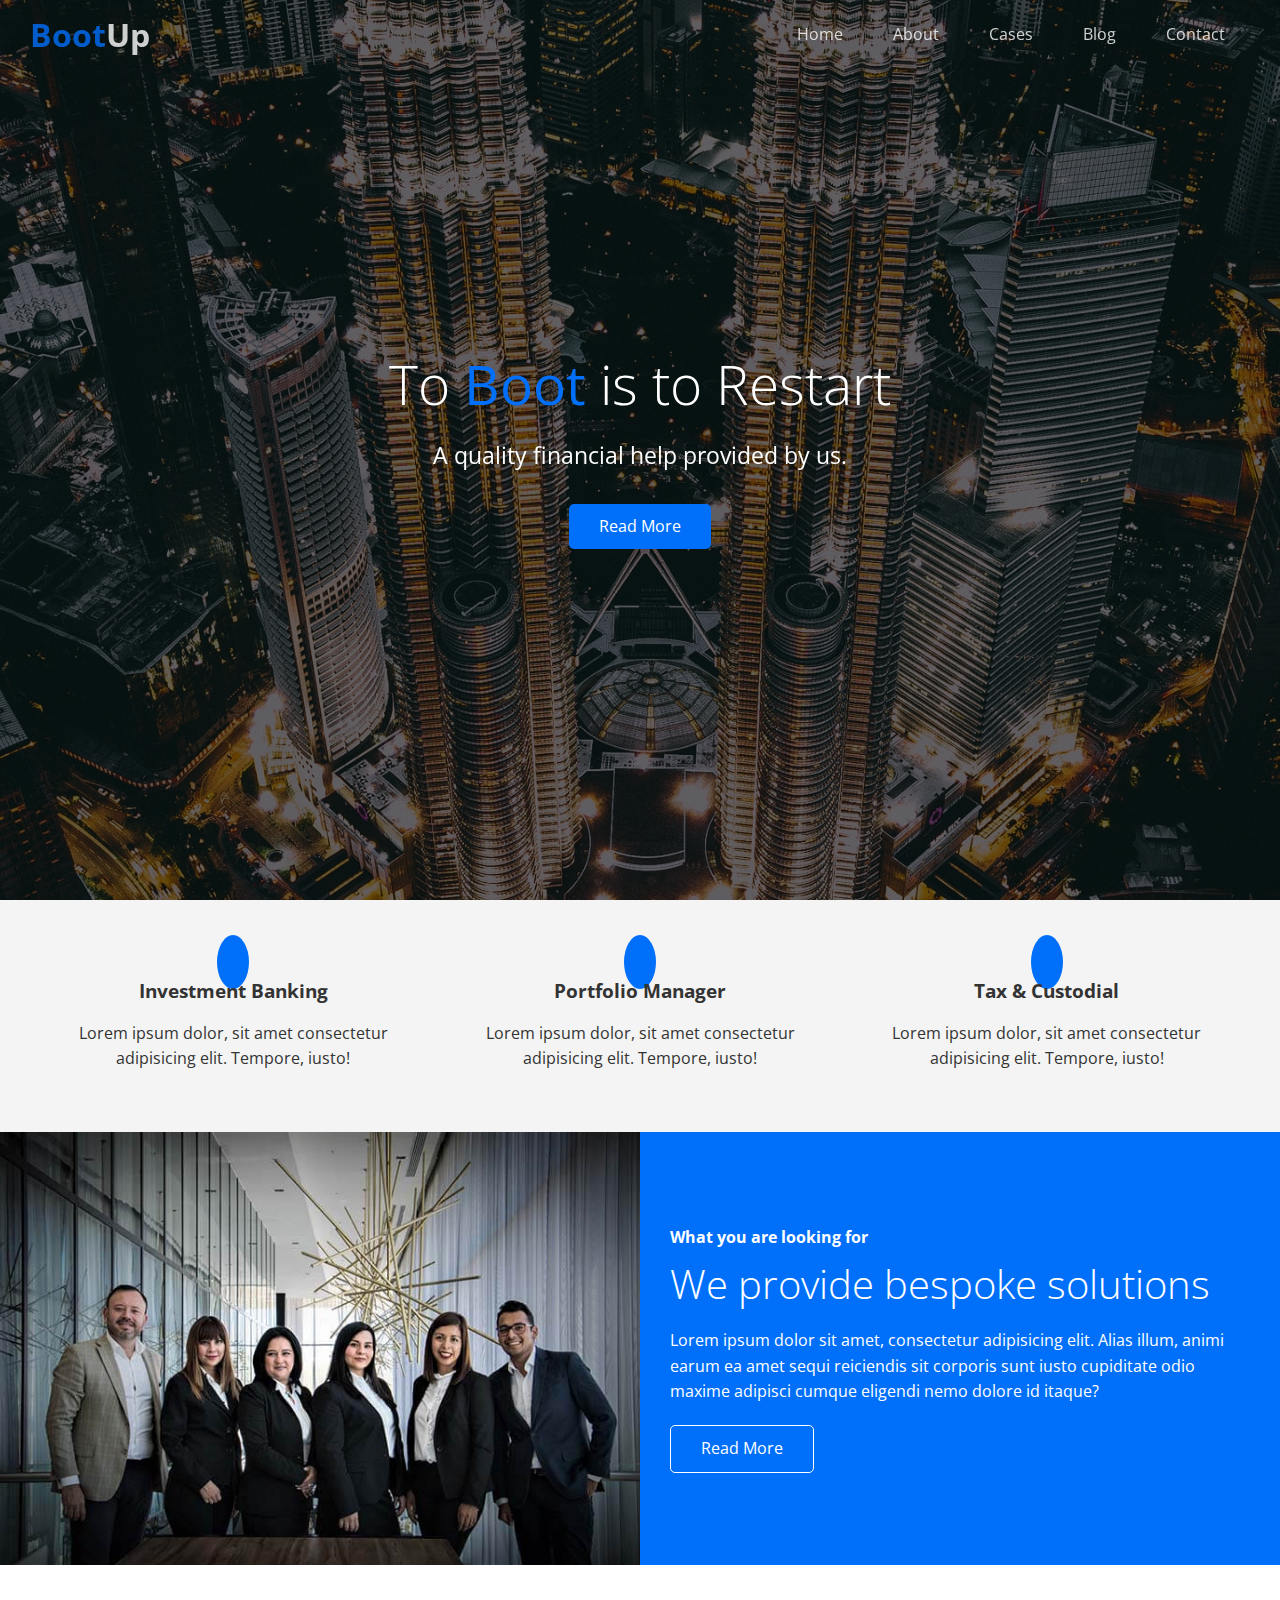
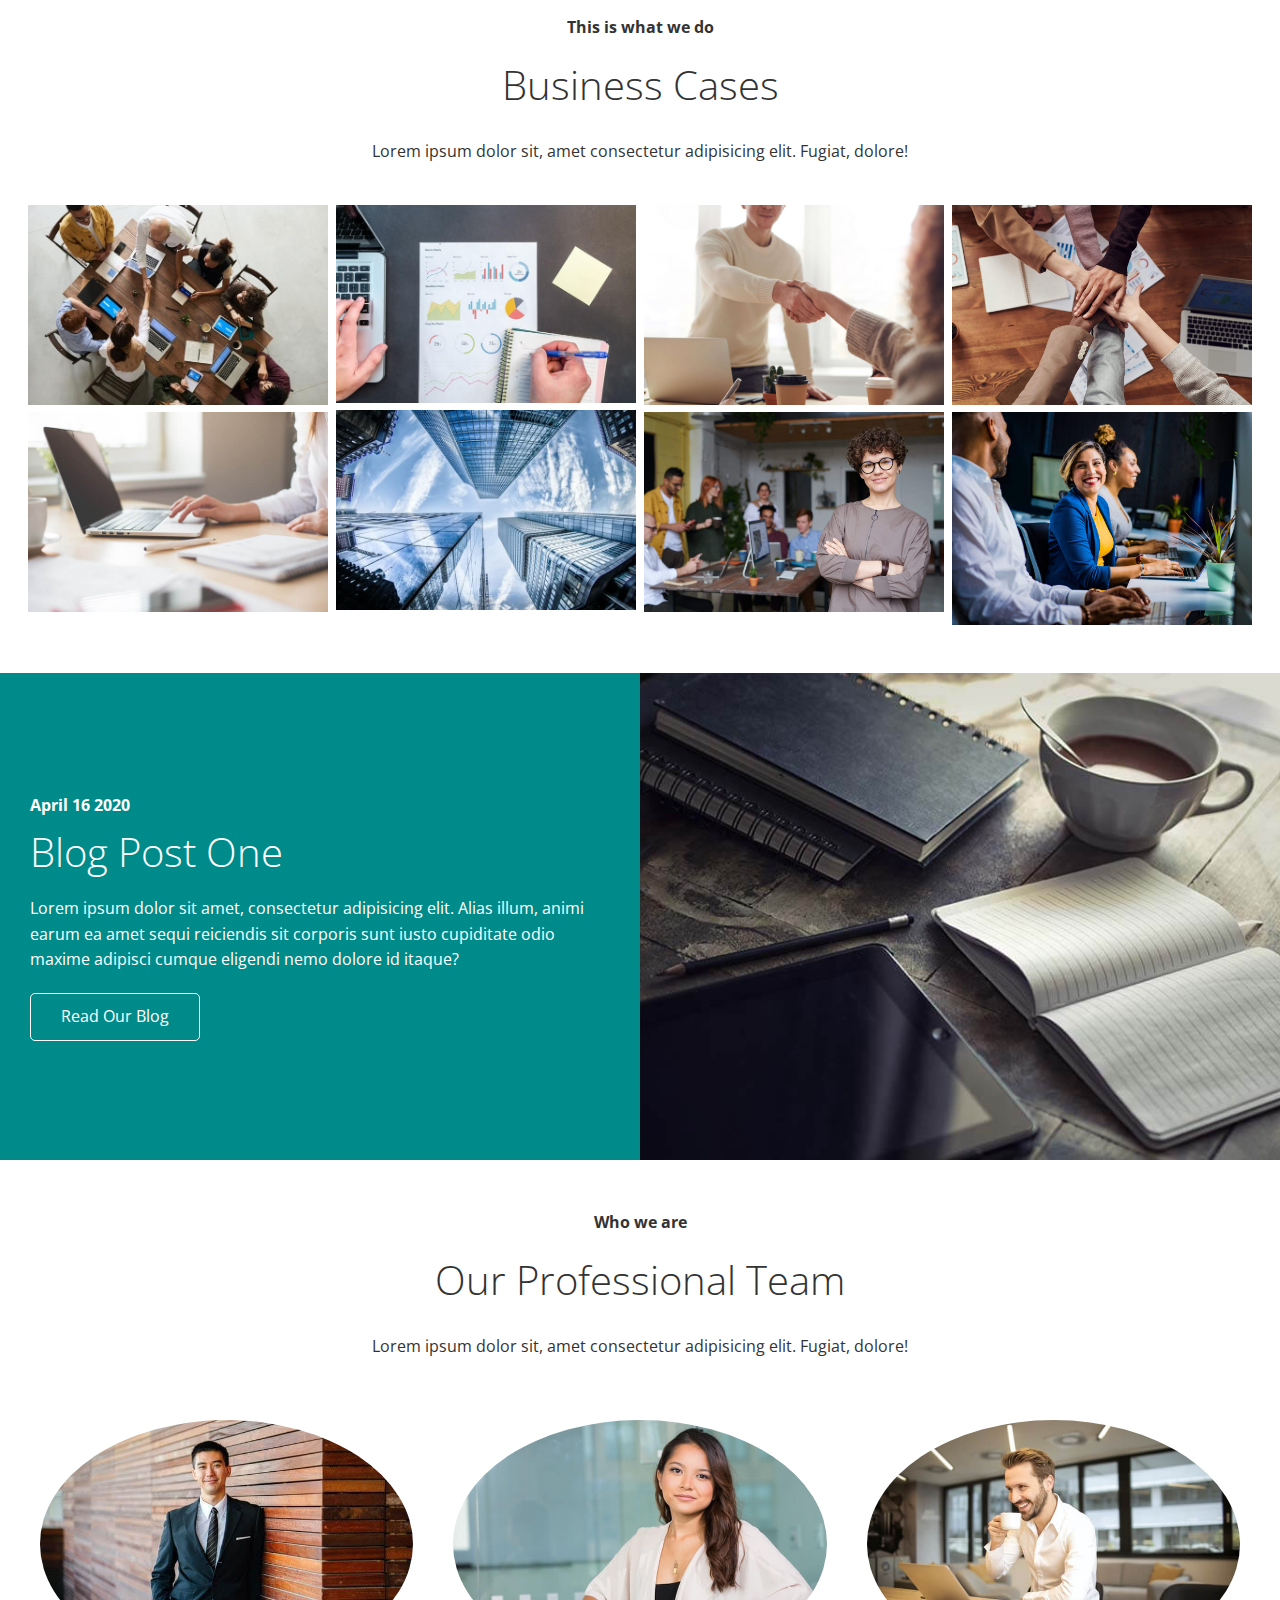
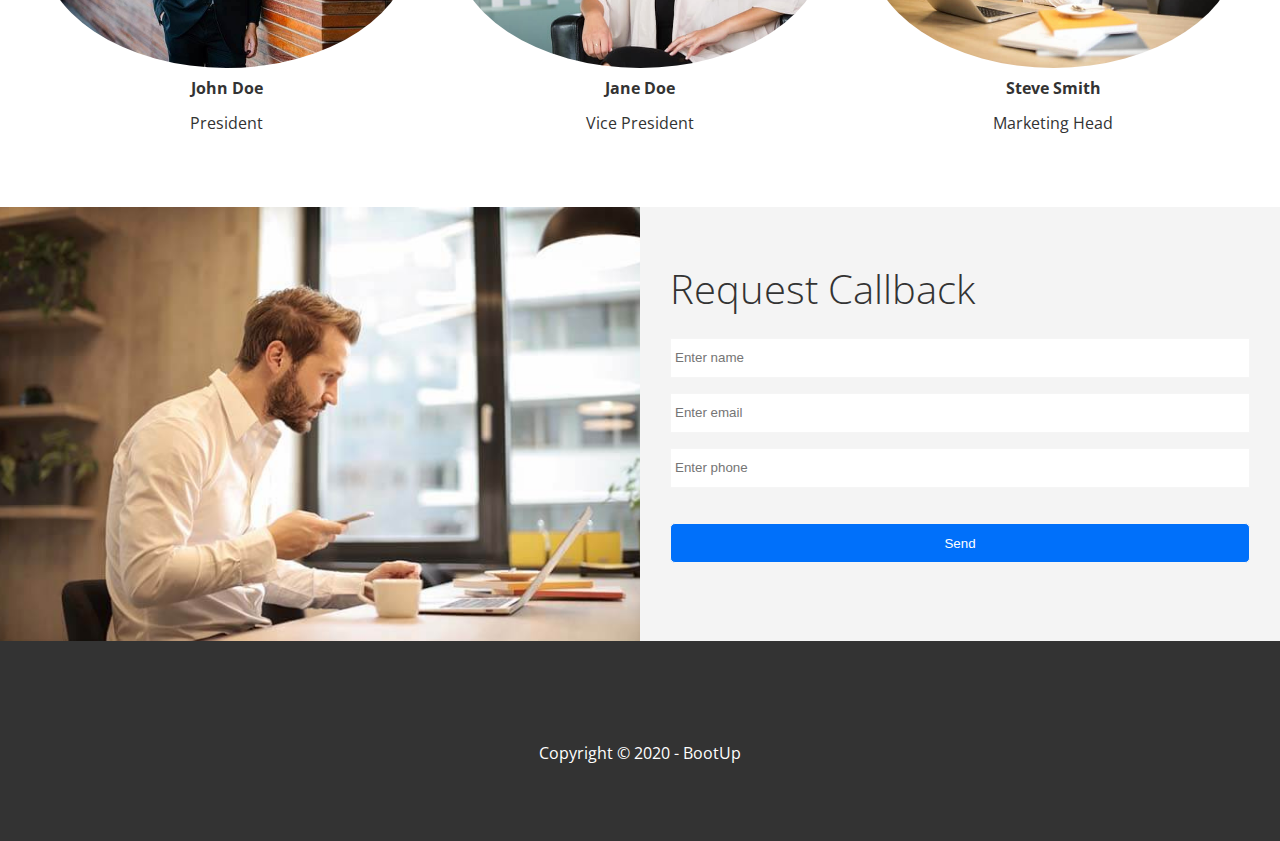
<file: index.html>
<!DOCTYPE html>
<html lang="en">
  <head>
    <meta charset="UTF-8" />
    <meta name="viewport" content="width=device-width, initial-scale=1.0" />
    <link rel="shortcut icon" type="image/x-icon" href="/favicon_io/favicon-32x32.png" />
    <link
      rel="stylesheet"
      href="https://cdnjs.cloudflare.com/ajax/libs/font-awesome/5.13.0/css/all.min.css"
      integrity="sha256-h20CPZ0QyXlBuAw7A+KluUYx/3pK+c7lYEpqLTlxjYQ="
      crossorigin="anonymous"
    />
    <link rel="stylesheet" href="css/lightbox.min.css" />
    <link rel="stylesheet" href="css/utilities.css" />
    <link rel="stylesheet" href="css/style.css" />
    <title>Welcome To BootUp</title>
  </head>
  <body id="home">
    <header class="hero">
      <div id="navbar" class="navbar top">
        <h1 class="logo">
          <span class="text-primary"><i class="fas fa-book-open"></i><b> Boot</span
          >Up</b>
        </h1>
        <nav>
          <ul>
            <li><a href="#home">Home</a></li>
            <li><a href="#about">About</a></li>
            <li><a href="#cases">Cases</a></li>
            <li><a href="#blog">Blog</a></li>
            <li><a href="#contact">Contact</a></li>
          </ul>
        </nav>
      </div>

      <div class="content">
        <h1>
          To <span class="text-primary"><b>Boot </b></span> is to Restart
        </h1>
        <p>A quality financial help provided by us.</p>
        <a href="#about" class="btn"
          ><i class="fas fa-chevron-right"></i> Read More</a
        >
      </div>
    </header>

    <main>
      <!-- About: Icons -->
      <section id="about" class="icons bg-light">
        <div class="flex-items">
          <div>
            <i class="fas fa-university fa-2x"></i>
            <div>
              <h3>Investment Banking</h3>
              <p>
                Lorem ipsum dolor, sit amet consectetur adipisicing elit.
                Tempore, iusto!
              </p>
            </div>
          </div>
          <div>
            <i class="fas fa-book-reader fa-2x"></i>
            <div>
              <h3>Portfolio Manager</h3>
              <p>
                Lorem ipsum dolor, sit amet consectetur adipisicing elit.
                Tempore, iusto!
              </p>
            </div>
          </div>
          <div>
            <i class="fas fa-pencil-alt fa-2x"></i>
            <div>
              <h3>Tax & Custodial</h3>
              <p>
                Lorem ipsum dolor, sit amet consectetur adipisicing elit.
                Tempore, iusto!
              </p>
            </div>
          </div>
        </div>
      </section>

      <!-- About:Solutions -->
      <section class="solutions flex-columns">
        <div class="row">
          <div class="column">
            <div class="column-1">
              <img src="images/home/people.jpg" alt="" />
            </div>
          </div>
          <div class="column">
            <div class="column-2 bg-primary">
              <h4>What you are looking for</h4>
              <h2>We provide bespoke solutions</h2>
              <p>
                Lorem ipsum dolor sit amet, consectetur adipisicing elit. Alias
                illum, animi earum ea amet sequi reiciendis sit corporis sunt
                iusto cupiditate odio maxime adipisci cumque eligendi nemo
                dolore id itaque?
              </p>
              <a href="#" class="btn btn-outline">
                <i class="fas fa-chevron"></i>
                Read More
              </a>
            </div>
          </div>
        </div>
      </section>

      <!-- Cases -->
      <section id="cases" class="cases flex-grid section-padding">
        <header class="section-header">
          <h4>This is what we do</h4>
          <h2>Business Cases</h2>
          <p>
            Lorem ipsum dolor sit, amet consectetur adipisicing elit. Fugiat,
            dolore!
          </p>
        </header>
        <div class="row">
          <div class="column">
            <a
              href="images/cases/cases1.jpg"
              data-lightbox="cases"
              data-title="Lorem ipsum dolor sit, amet consectetur adipisicing elit. Fugiat,
              dolore!"
            >
              <img src="images/cases/cases1.jpg" alt="" />
            </a>
            <a
              href="images/cases/cases2.jpg"
              data-lightbox="cases"
              data-title="Lorem ipsum dolor sit, amet consectetur adipisicing elit. Fugiat,
              dolore!"
            >
              <img src="images/cases/cases2.jpg" alt="" />
            </a>
          </div>
          <div class="column">
            <a
              href="images/cases/cases3.jpg"
              data-lightbox="cases"
              data-title="Lorem ipsum dolor sit, amet consectetur adipisicing elit. Fugiat,
            dolore!"
            >
              <img src="images/cases/cases3.jpg" alt="" />
            </a>
            <a
              href="images/cases/cases4.jpg"
              data-lightbox="cases"
              data-title="Lorem ipsum dolor sit, amet consectetur adipisicing elit. Fugiat,
              dolore!"
            >
              <img src="images/cases/cases4.jpg" alt="" />
            </a>
          </div>
          <div class="column">
            <a
              href="images/cases/cases5.jpg"
              data-lightbox="cases"
              data-title="Lorem ipsum dolor sit, amet consectetur adipisicing elit. Fugiat,
            dolore!"
            >
              <img src="images/cases/cases5.jpg" alt="" />
            </a>
            <a
              href="images/cases/cases6.jpg"
              data-lightbox="cases"
              data-title="Lorem ipsum dolor sit, amet consectetur adipisicing elit. Fugiat,
              dolore!"
            >
              <img src="images/cases/cases6.jpg" alt="" />
            </a>
          </div>
          <div class="column">
            <a
              href="images/cases/cases7.jpg"
              data-lightbox="cases"
              data-title="Lorem ipsum dolor sit, amet consectetur adipisicing elit. Fugiat,
            dolore!"
            >
              <img src="images/cases/cases7.jpg" alt="" />
            </a>
            <a
              href="images/cases/cases8.jpg"
              data-lightbox="cases"
              data-title="Lorem ipsum dolor sit, amet consectetur adipisicing elit. Fugiat,
              dolore!"
            >
              <img src="images/cases/cases8.jpg" alt="" />
            </a>
          </div>
        </div>
      </section>

      <!-- Blog -->
      <section id="blog" class="blog flex-columns flex-reverse">
        <div class="row">
          <div class="column">
            <div class="column-1">
              <img src="images/home/blog.jpg" alt="" />
            </div>
          </div>
          <div class="column">
            <div class="column-2 bg-secondary">
              <h4>April 16 2020</h4>
              <h2>Blog Post One</h2>
              <p>
                Lorem ipsum dolor sit amet, consectetur adipisicing elit. Alias
                illum, animi earum ea amet sequi reiciendis sit corporis sunt
                iusto cupiditate odio maxime adipisci cumque eligendi nemo
                dolore id itaque?
              </p>
              <a href="blog.html" class="btn btn-outline">
                <i class="fas fa-chevron"></i>
                Read Our Blog
              </a>
            </div>
          </div>
        </div>
      </section>

      <!-- Team -->
      <section id="team" class="team section-padding">
        <header class="section-header">
          <h4>Who we are</h4>
          <h2>Our Professional Team</h2>
          <p>
            Lorem ipsum dolor sit, amet consectetur adipisicing elit. Fugiat,
            dolore!
          </p>
        </header>
        <div class="flex-items">
          <div>
            <img src="images/team/person1.jpg" alt="" />
            <h4>John Doe</h4>
            <p>President</p>
          </div>
          <div>
            <img src="images/team/person2.jpg" alt="" />
            <h4>Jane Doe</h4>
            <p>Vice President</p>
          </div>
          <div>
            <img src="images/team/person3.jpg" alt="" />
            <h4>Steve Smith</h4>
            <p>Marketing Head</p>
          </div>
        </div>
      </section>

      <!-- Contact -->
      <section id="contact" class="contact flex-columns">
        <div class="row">
          <div class="column">
            <div class="column-1">
              <img src="images/home/contact.jpg" alt="" />
            </div>
          </div>
          <div class="column">
            <div class="column-2 bg-light">
              <h2>Request Callback</h2>
              <form action="" class="callback-form">
                <div class="form-control">
                  <label for="name"></label>
                  <input
                    type="text"
                    name="name"
                    id="name"
                    placeholder="Enter name"
                  />
                </div>
                <div class="form-control">
                  <label for="email"></label>
                  <input
                    type="email"
                    name="email"
                    id="email"
                    placeholder="Enter email"
                  />
                </div>
                <div class="form-control">
                  <label for="phone"></label>
                  <input
                    type="text"
                    name="phone"
                    id="phone"
                    placeholder="Enter phone"
                  />
                </div>
                <input type="submit" value="Send" id="submit" class="btn" />
              </form>
            </div>
          </div>
        </div>
      </section>
    </main>

    <footer class="footer bg-dark">
      <div class="social">
        <a href="#"><i class="fab fa-facebook fa-2x"></i></a>
        <a href="#"><i class="fab fa-twitter fa-2x"></i></a>
        <a href="#"><i class="fab fa-youtube fa-2x"></i></a>
        <a href="#"><i class="fab fa-linkedin fa-2x"></i></a>
      </div>
      <p>Copyright &copy; 2020 - BootUp</p>
    </footer>

    <script
      src="https://code.jquery.com/jquery-3.5.0.min.js"
      integrity="sha256-xNzN2a4ltkB44Mc/Jz3pT4iU1cmeR0FkXs4pru/JxaQ="
      crossorigin="anonymous"
    ></script>
    <script src="js/lightbox.min.js"></script>
    <script>
      const navbar = document.getElementById("navbar");
      let scrolled = false;

      window.onscroll = function () {
        if (window.pageYOffset > 100) {
          navbar.classList.remove("top");
          if (!scrolled) {
            navbar.style.transform = "translateY(-70px)";
          }
          setTimeout(function () {
            navbar.style.transform = "translateY(0)";
            scrolled = true;
          }, 200);
        } else {
          navbar.classList.add("top");
          scrolled = false;
        }
      };

      // Smooth Scrolling
      $("#navbar a, .btn").on("click", function (e) {
        if (this.hash !== "") {
          e.preventDefault();

          const hash = this.hash;

          $("html, body").animate(
            {
              scrollTop: $(hash).offset().top - 100,
            },
            800
          );
        }
      });
    </script>
  </body>
</html>
</file>
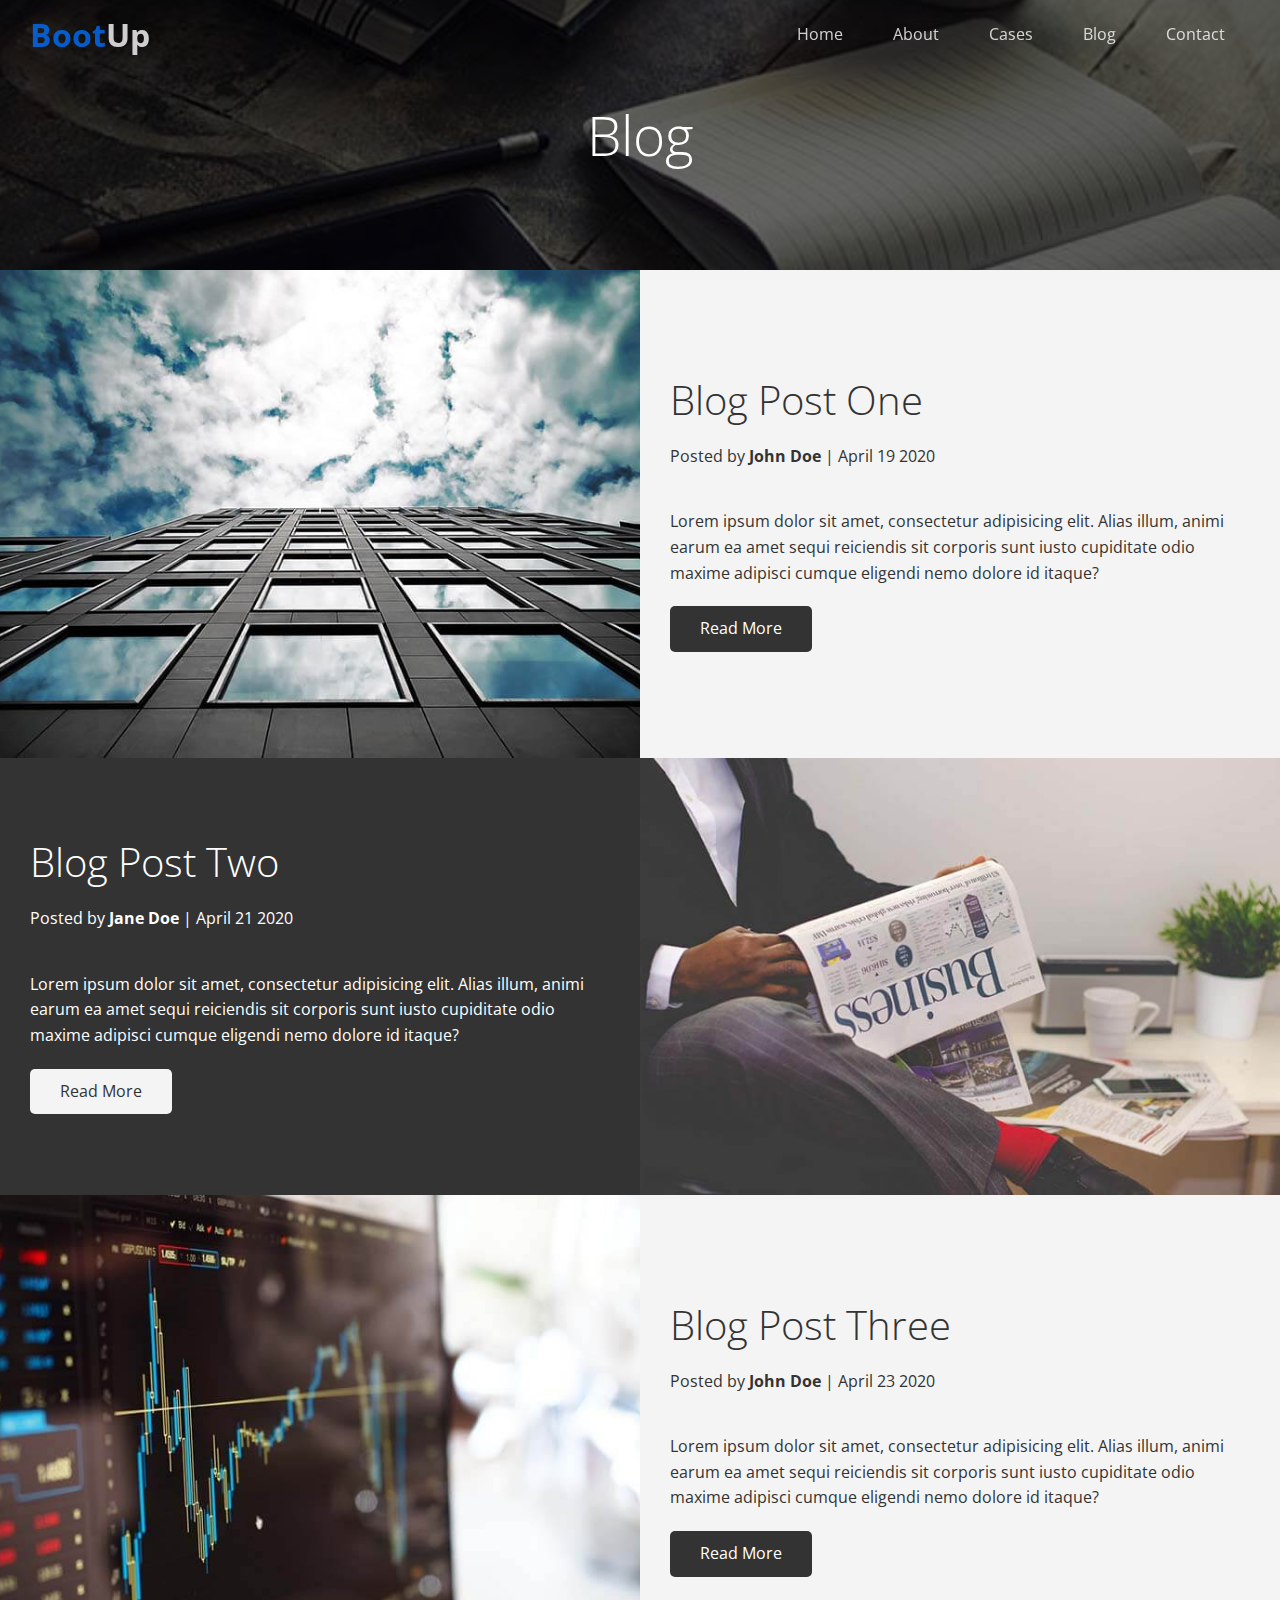
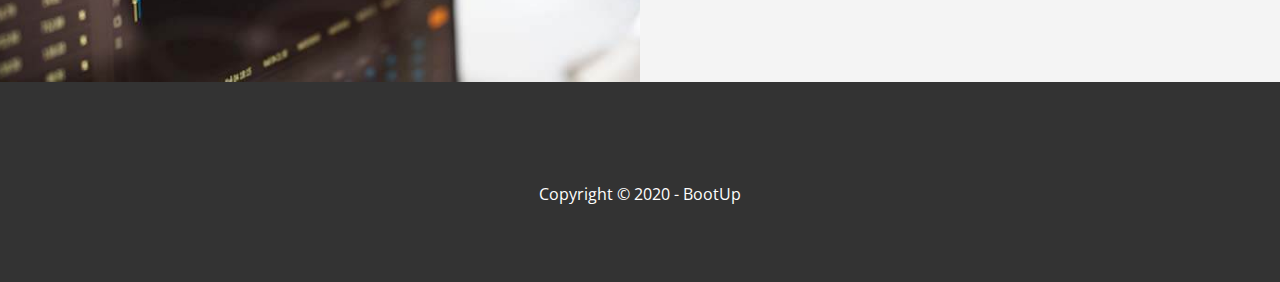
<file: blog.html>
<!DOCTYPE html>
<html lang="en">
  <head>
    <meta charset="UTF-8" />
    <meta name="viewport" content="width=device-width, initial-scale=1.0" />
    <link rel="shortcut icon" type="image/x-icon" href="/favicon_io/favicon-32x32.png" />
    <link
      rel="stylesheet"
      href="https://cdnjs.cloudflare.com/ajax/libs/font-awesome/5.13.0/css/all.min.css"
      integrity="sha256-h20CPZ0QyXlBuAw7A+KluUYx/3pK+c7lYEpqLTlxjYQ="
      crossorigin="anonymous"
    />
    <link rel="stylesheet" href="css/utilities.css" />
    <link rel="stylesheet" href="css/style.css" />
    <title>Read Our Blog</title>
  </head>
  <body id="home">
    <header class="hero blog">
      <div id="navbar" class="navbar top">
        <h1 class="logo">
          <span class="text-primary"><i class="fas fa-book-open"></i><b>Boot</span
          >Up</b>
        </h1>
        <nav>
          <ul>
            <li><a href="index.html">Home</a></li>
            <li><a href="index.html#about">About</a></li>
            <li><a href="index.html#cases">Cases</a></li>
            <li><a href="index.html#blog">Blog</a></li>
            <li><a href="index.html#contact">Contact</a></li>
          </ul>
        </nav>
      </div>

      <div class="content">
        <h1>Blog</h1>
      </div>
    </header>

    <main>
      <article class="flex-columns">
        <div class="row">
          <div class="column">
            <div class="column-1">
              <img src="images/blog/blog1.jpg" alt="" />
            </div>
          </div>
          <div class="column">
            <div class="column-2 bg-light">
              <h2>Blog Post One</h2>
              <p class="meta">
                <i class="fas fa-user"></i> Posted by
                <strong>John Doe</strong> | April 19 2020
              </p>
              <p>
                Lorem ipsum dolor sit amet, consectetur adipisicing elit. Alias
                illum, animi earum ea amet sequi reiciendis sit corporis sunt
                iusto cupiditate odio maxime adipisci cumque eligendi nemo
                dolore id itaque?
              </p>
              <a href="post.html" class="btn btn-dark">
                <i class="fas fa-chevron"></i>
                Read More
              </a>
            </div>
          </div>
        </div>
      </article>

      <article class="flex-columns flex-reverse">
        <div class="row">
          <div class="column">
            <div class="column-1">
              <img src="images/blog/blog2.jpg" alt="" />
            </div>
          </div>
          <div class="column">
            <div class="column-2 bg-dark">
              <h2>Blog Post Two</h2>
              <p class="meta">
                <i class="fas fa-user"></i> Posted by
                <strong>Jane Doe</strong> | April 21 2020
              </p>
              <p>
                Lorem ipsum dolor sit amet, consectetur adipisicing elit. Alias
                illum, animi earum ea amet sequi reiciendis sit corporis sunt
                iusto cupiditate odio maxime adipisci cumque eligendi nemo
                dolore id itaque?
              </p>
              <a href="post.html" class="btn btn-light">
                <i class="fas fa-chevron"></i>
                Read More
              </a>
            </div>
          </div>
        </div>
      </article>

      <article class="flex-columns">
        <div class="row">
          <div class="column">
            <div class="column-1">
              <img src="images/blog/blog3.jpg" alt="" />
            </div>
          </div>
          <div class="column">
            <div class="column-2 bg-light">
              <h2>Blog Post Three</h2>
              <p class="meta">
                <i class="fas fa-user"></i> Posted by
                <strong>John Doe</strong> | April 23 2020
              </p>
              <p>
                Lorem ipsum dolor sit amet, consectetur adipisicing elit. Alias
                illum, animi earum ea amet sequi reiciendis sit corporis sunt
                iusto cupiditate odio maxime adipisci cumque eligendi nemo
                dolore id itaque?
              </p>
              <a href="post.html" class="btn btn-dark">
                <i class="fas fa-chevron"></i>
                Read More
              </a>
            </div>
          </div>
        </div>
      </article>
    </main>

    <footer class="footer bg-dark">
      <div class="social">
        <a href="#"><i class="fab fa-facebook fa-2x"></i></a>
        <a href="#"><i class="fab fa-twitter fa-2x"></i></a>
        <a href="#"><i class="fab fa-youtube fa-2x"></i></a>
        <a href="#"><i class="fab fa-linkedin fa-2x"></i></a>
      </div>
      <p>Copyright &copy; 2020 - BootUp</p>
    </footer>

    <script>
      const navbar = document.getElementById('navbar');
      let scrolled = false;

      window.onscroll = function () {
        if (window.pageYOffset > 100) {
          navbar.classList.remove('top');
          if (!scrolled) {
            navbar.style.transform = 'translateY(-70px)';
          }
          setTimeout(function () {
            navbar.style.transform = 'translateY(0)';
            scrolled = true;
          }, 200);
        } else {
          navbar.classList.add('top');
          scrolled = false;
        }
      };
    </script>
  </body>
</html>
</file>
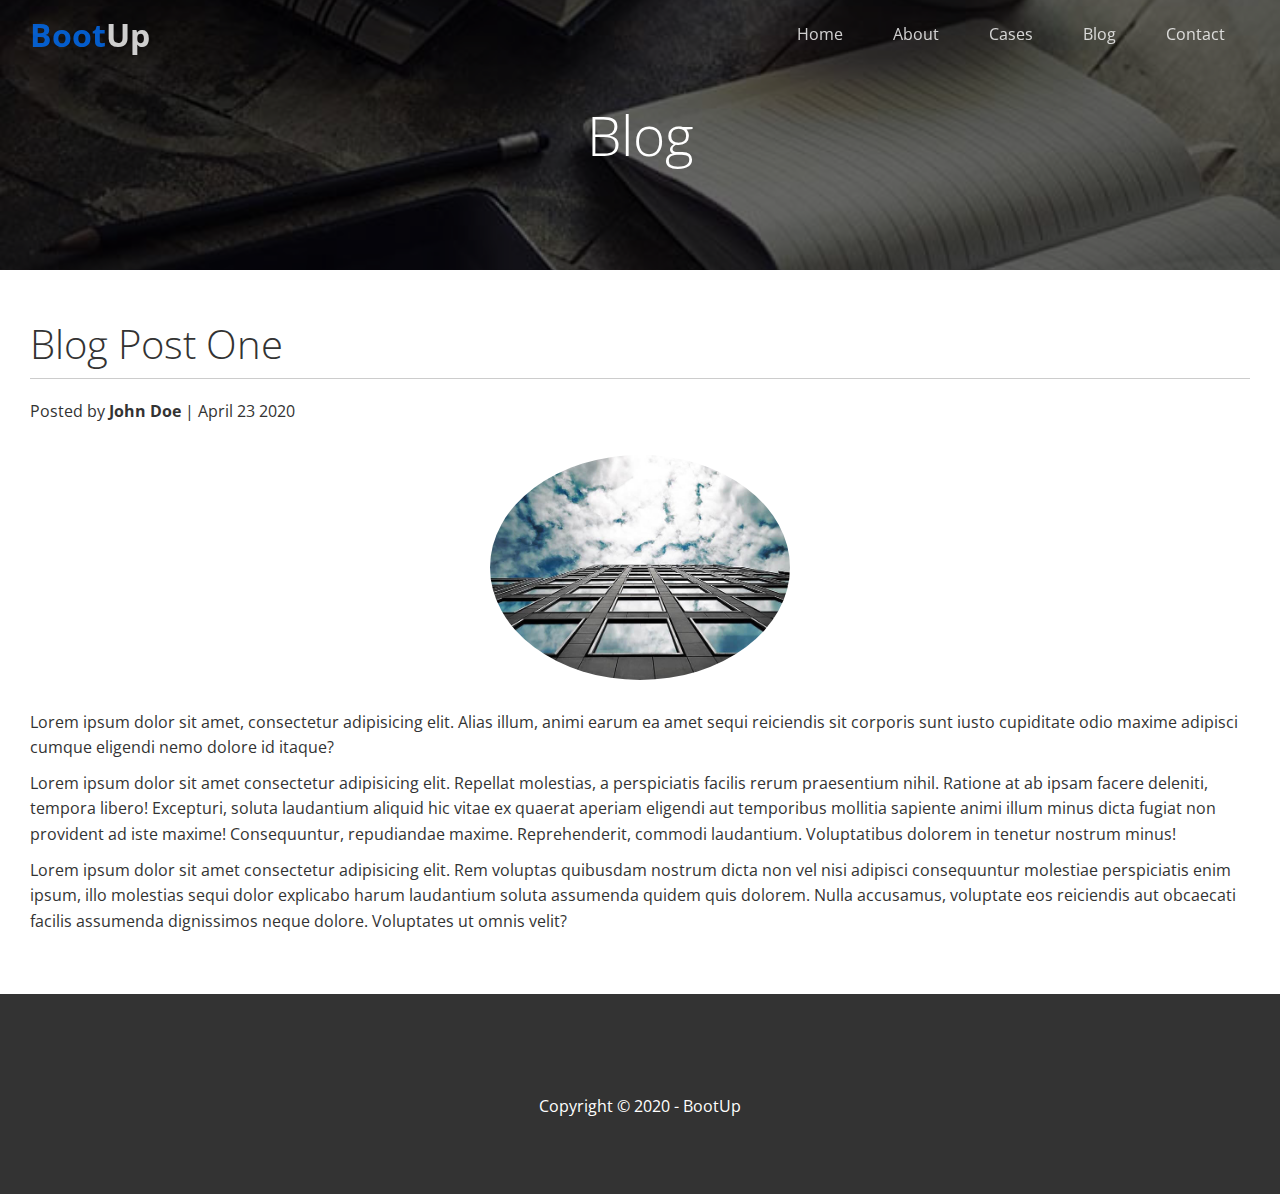
<file: post.html>
<!DOCTYPE html>
<html lang="en">
  <head>
    <meta charset="UTF-8" />
    <meta name="viewport" content="width=device-width, initial-scale=1.0" />
    <link
      rel="shortcut icon"
      type="image/x-icon"
      href="/favicon_io/favicon-32x32.png"
    />
    <link
      rel="stylesheet"
      href="https://cdnjs.cloudflare.com/ajax/libs/font-awesome/5.13.0/css/all.min.css"
      integrity="sha256-h20CPZ0QyXlBuAw7A+KluUYx/3pK+c7lYEpqLTlxjYQ="
      crossorigin="anonymous"
    />
    <link rel="stylesheet" href="css/utilities.css" />
    <link rel="stylesheet" href="css/style.css" />
    <title>Post One</title>
  </head>
  <body id="home">
    <header class="hero blog">
      <div id="navbar" class="navbar top">
        <h1 class="logo">
          <span class="text-primary"><i class="fas fa-book-open"></i><b>Boot</span
            >Up</b>
        </h1>
        <nav>
          <ul>
            <li><a href="index.html">Home</a></li>
            <li><a href="index.html#about">About</a></li>
            <li><a href="index.html#cases">Cases</a></li>
            <li><a href="index.html#blog">Blog</a></li>
            <li><a href="index.html#contact">Contact</a></li>
          </ul>
        </nav>
      </div>

      <div class="content">
        <h1>Blog</h1>
      </div>
    </header>

    <main>
      <section class="post">
        <h2>Blog Post One</h2>
        <p class="meta">
          <i class="fas fa-user"></i> Posted by <strong>John Doe</strong> |
          April 23 2020
        </p>
        <img src="images/blog/blog1.jpg" alt="" />
        <p>
          Lorem ipsum dolor sit amet, consectetur adipisicing elit. Alias illum,
          animi earum ea amet sequi reiciendis sit corporis sunt iusto
          cupiditate odio maxime adipisci cumque eligendi nemo dolore id itaque?
        </p>
        <p>
          Lorem ipsum dolor sit amet consectetur adipisicing elit. Repellat
          molestias, a perspiciatis facilis rerum praesentium nihil. Ratione at
          ab ipsam facere deleniti, tempora libero! Excepturi, soluta laudantium
          aliquid hic vitae ex quaerat aperiam eligendi aut temporibus mollitia
          sapiente animi illum minus dicta fugiat non provident ad iste maxime!
          Consequuntur, repudiandae maxime. Reprehenderit, commodi laudantium.
          Voluptatibus dolorem in tenetur nostrum minus!
        </p>
        <p>
          Lorem ipsum dolor sit amet consectetur adipisicing elit. Rem voluptas
          quibusdam nostrum dicta non vel nisi adipisci consequuntur molestiae
          perspiciatis enim ipsum, illo molestias sequi dolor explicabo harum
          laudantium soluta assumenda quidem quis dolorem. Nulla accusamus,
          voluptate eos reiciendis aut obcaecati facilis assumenda dignissimos
          neque dolore. Voluptates ut omnis velit?
        </p>
      </section>
    </main>

    <footer class="footer bg-dark">
      <div class="social">
        <a href="#"><i class="fab fa-facebook fa-2x"></i></a>
        <a href="#"><i class="fab fa-twitter fa-2x"></i></a>
        <a href="#"><i class="fab fa-youtube fa-2x"></i></a>
        <a href="#"><i class="fab fa-linkedin fa-2x"></i></a>
      </div>
      <p>Copyright &copy; 2020 - BootUp</p>
    </footer>

    <script>
      const navbar = document.getElementById("navbar");
      let scrolled = false;

      window.onscroll = function () {
        if (window.pageYOffset > 100) {
          navbar.classList.remove("top");
          if (!scrolled) {
            navbar.style.transform = "translateY(-70px)";
          }
          setTimeout(function () {
            navbar.style.transform = "translateY(0)";
            scrolled = true;
          }, 200);
        } else {
          navbar.classList.add("top");
          scrolled = false;
        }
      };
    </script>
  </body>
</html>
</file>
<file: css/utilities.css>
/* Text colors */

.text-primary {
    color: #0070fa;
}

.text-secondary {
    color: darkcyan;
}

/* Button */

.btn {
    cursor: pointer;
    display: inline-block;
    padding: 10px 30px;
    color: #fff;
    background-color: #0070fa;
    border: none;
    border-radius: 5px;
}

.btn:hover {
    opacity: 0.9;
}

.btn-primary, .bg-primary {
    background: #0070fa;
    color: #fff;
}

.btn-secondary, .bg-secondary {
    background: darkcyan;
    color: #fff;
}

.btn-dark, .bg-dark {
    background: #333;
    color: #fff;
}

.btn-light, .bg-light {
    background: #f4f4f4;
    color: #333;
}

.btn-outline {
    background: transparent;
    border: 1px solid #fff;
}

/* Flex items */

.flex-items {
    display: flex;
    text-align: center;
    justify-content: center;
    text-align: center;
    height: 100%;
}

.flex-items>div {
    padding: 20px;
}

/* Flex columns */

.flex-columns.flex-reverse .row {
    flex-direction: row-reverse;
}

.flex-columns .row {
    display: flex;
    flex-direction: row;
    flex-wrap: wrap;
    width: 100%;
}

.flex-columns .column {
    display: flex;
    flex-direction: column;
    flex-basis: 100%;
    flex: 1;
}

.flex-columns .column .column-1, .flex-columns .column .column-2 {
    height: 100%;
}

.flex-columns img {
    width: 100%;
    height: 100%;
    object-fit: cover;
}

.flex-columns .column-2 {
    display: flex;
    flex-direction: column;
    align-items: flex-start;
    justify-content: center;
    padding: 30px;
}

.flex-columns h2 {
    font-size: 40px;
    font-weight: 100;
}

.flex-columns h4 {
    margin-bottom: 10px;
}

.flex-columns p {
    margin: 20px 0;
}

/* Section header */

.section-header {
    padding: 30px;
    display: flex;
    flex-direction: column;
    align-items: center;
    justify-content: center;
    text-align: center;
}

.section-header h2 {
    font-size: 40px;
    margin: 20px 0;
}

.section-padding {
    padding: 20px 20px 40px;
}

/* Flex grid */

.flex-grid .row {
    display: flex;
    flex-wrap: wrap;
    padding: 0 4px;
}

.flex-grid .column {
    flex: 25%;
    max-width: 25%;
    padding: 0 4px;
}
</file>
<file: css/style.css>
@import url('https://fonts.googleapis.com/css2?family=Open+Sans:wght@300;400&display=swap');
* {
    box-sizing: border-box;
    padding: 0;
    margin: 0;
}

body {
    font-family: 'Open Sans', sans-serif;
    background: #fff;
    color: #333;
    line-height: 1.6;
}

ul {
    list-style: none;
}

a {
    color: #333;
    text-decoration: none;
}

h1, h2 {
    font-weight: 300;
    line-height: 1.2;
}

p {
    margin: 10px 0;
}

img {
    width: 100%;
}

/* Navbar */

.navbar {
    display: flex;
    align-items: center;
    justify-content: space-between;
    background-color: #333;
    color: #fff;
    opacity: 0.8;
    width: 100%;
    height: 70px;
    position: fixed;
    top: 0px;
    padding: 0 30px;
    transition: 0.5s;
}

.navbar.top {
    background: transparent;
}

.navbar a {
    color: #fff;
    padding: 10px 20px;
    margin: 0 5px;
}

.navbar a:hover {
    border-bottom: #0070fa 2px solid;
}

.navbar ul {
    display: flex;
}

.navbar .logo {
    font-weight: 400;
}

/* Header */

.hero {
    background: url('../images/home/showcase1.jpg') no-repeat center center/cover;
    height: 100vh;
    position: relative;
    color: #fff;
}

.hero .content {
    display: flex;
    flex-direction: column;
    align-items: center;
    justify-content: center;
    text-align: center;
    height: 100%;
    padding: 0 20px;
}

.hero .content h1 {
    font-size: 55px;
}

.hero .content p {
    font-size: 23px;
    max-width: 600px;
    margin: 20px 0 30px;
}

.hero::before {
    content: '';
    position: absolute;
    top: 0;
    left: 0;
    width: 100%;
    height: 100%;
    background: rgba(0, 0, 0, 0.6);
}

.hero * {
    z-index: 10;
}

.hero.blog {
    background: url('../images/home/blog.jpg') no-repeat center center/cover;
    height: 30vh;
}

/* Icons */

.icons {
    padding: 30px;
}

.icons h3 {
    font-weight: bold;
    margin-bottom: 15px;
}

.icons i {
    background-color: #0070fa;
    color: #fff;
    padding: 1rem;
    border-radius: 50%;
    margin-bottom: 15px;
}

.cases img:hover {
    opacity: 0.7;
}

.team img {
    border-radius: 50%;
}

/* Callback form */

.callback-form {
    width: 100%;
    padding: 20px 0;
}

.callback-form label {
    display: block;
    margin-bottom: 5px;
}

.callback-form .form-control {
    margin-bottom: 15px;
}

.callback-form input {
    width: 100%;
    padding: 4px;
    height: 40px;
    border: #f5f5f5 1px solid;
}

.callback-form input:focus {
    outline-color: #0070fa;
}

.callback-form .btn {
    padding: 12px 0;
    margin-top: 20px;
}

/* Post */

.post {
    padding: 50px 30px;
}

.post h2 {
    font-size: 40px;
    margin-bottom: 20px;
    padding-bottom: 10px;
    border-bottom: #ccc solid 1px;
}

.post .meta {
    margin-bottom: 30px;
}

.post img {
    width: 300px;
    border-radius: 50%;
    display: block;
    margin: 0 auto 30px;
}

/* Footer */

.footer {
    display: flex;
    flex-direction: column;
    align-items: center;
    justify-content: center;
    text-align: center;
    height: 200px;
}

.footer a {
    color: #fff;
}

.footer a:hover {
    color: #0070fa;
}

.footer .social>* {
    margin-right: 30px;
}

/* Mobile */

@media(max-width: 768px) {
    .navbar {
        flex-direction: column;
        height: 120px;
        padding: 20px;
    }
    .navbar a {
        padding: 10px 10px;
        margin: 0 3px;
    }
    .flex-items {
        flex-direction: column;
    }
    .flex-columns .column, .flex-grid .column {
        flex: 100%;
        max-width: 100%;
    }
    .team img {
        width: 70%;
    }
}
</file>
